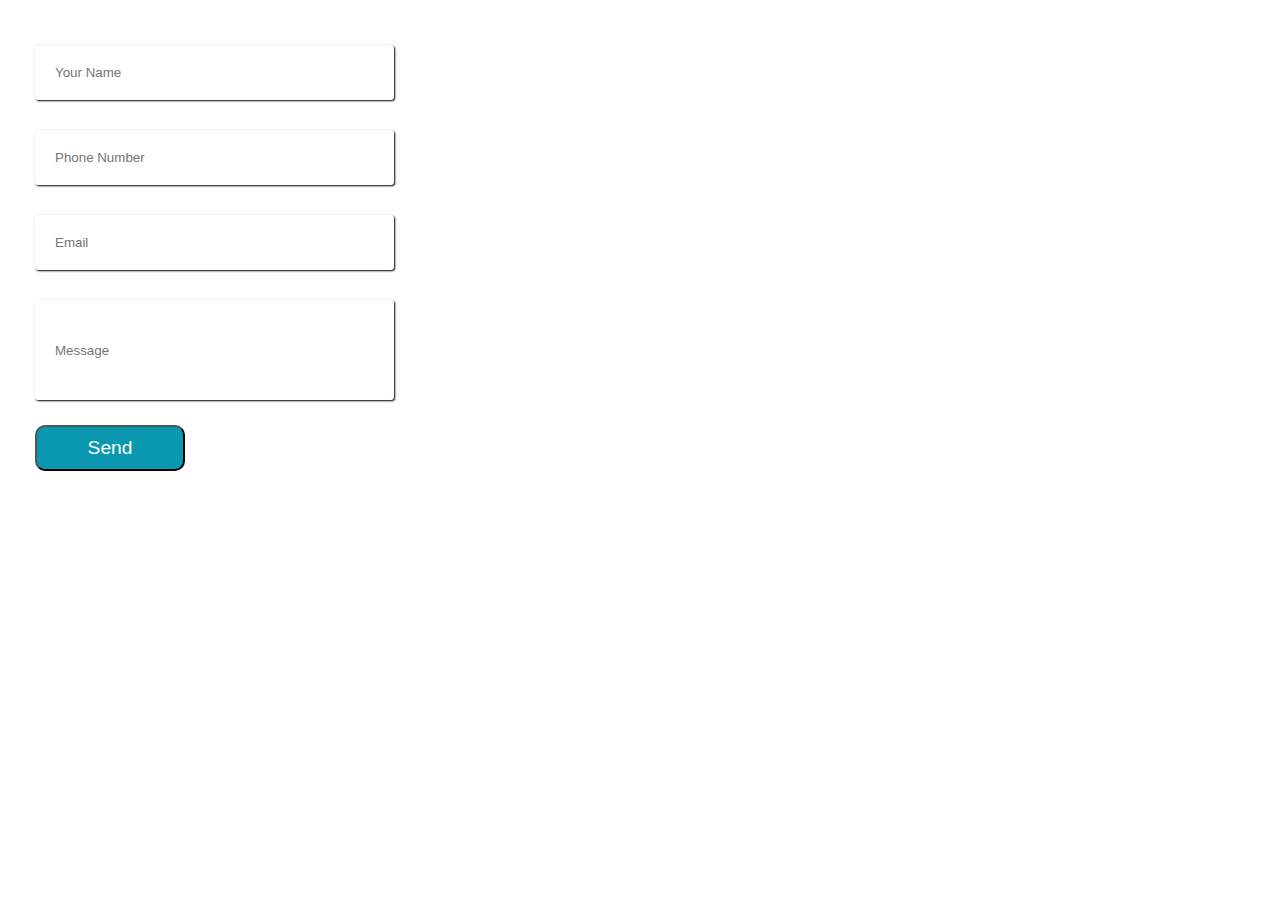
<file: map/index.htm>
<!DOCTYPE html>
<html lang="en">
<head>
    <meta charset="UTF-8">
    <meta name="viewport" content="width=device-width, initial-scale=1.0">
    <link rel="stylesheet" href="stylee.css">
    <title>Document</title>
</head>
<body>
    <main>
        <div class="content">
         <form>

            <input type="text" placeholder="Your Name">
            <input type="number" placeholder="Phone Number">
            <input type="email" placeholder="Email">
            <input class="txt" type="text" placeholder="Message">
            <button>Send</button>
        </form>
        <iframe src="https://www.google.com/maps/embed?pb=!1m18!1m12!1m3!1d3038.2182574847066!2d49.8052365751493!3d40.40401545641434!2m3!1f0!2f0!3f0!3m2!1i1024!2i768!4f13.1!3m3!1m2!1s0x40308776020cd219%3A0xcbf6784430f75f7f!2s20%20Yanvar!5e0!3m2!1saz!2saz!4v1718127294401!5m2!1saz!2saz"  allowfullscreen="" loading="lazy" referrerpolicy="no-referrer-when-downgrade"></iframe>
        </div>
    </main>
</body>
</html>
</file>
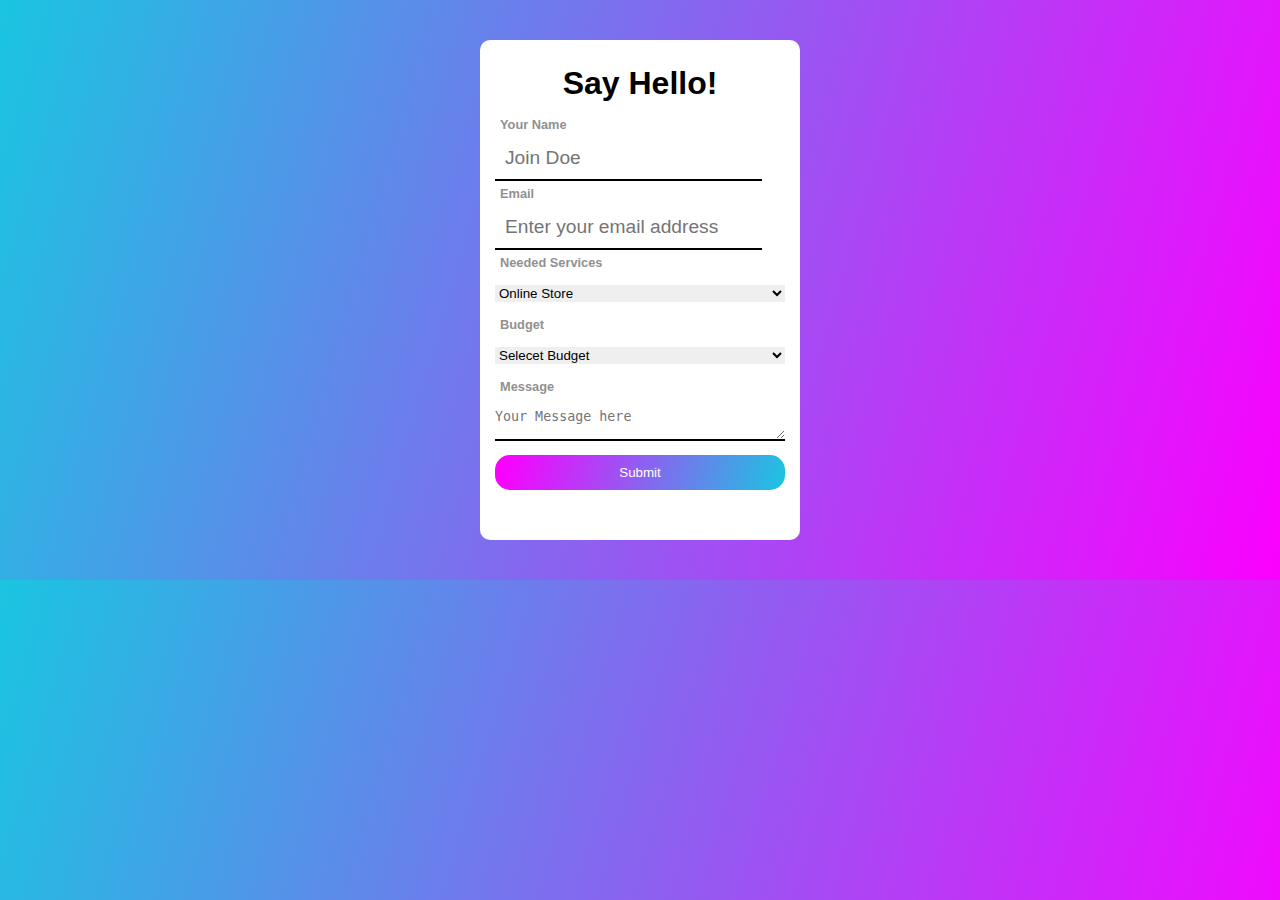
<file: task2/index.htm>
<!DOCTYPE html>
<html lang="en">
<head>
    <meta charset="UTF-8">
    <meta name="viewport" content="width=device-width, initial-scale=1.0">
    <link rel="stylesheet" href="task2.css">
    <link rel="stylesheet" href="https://cdnjs.cloudflare.com/ajax/libs/font-awesome/6.5.2/css/all.min.css" integrity="sha512-SnH5WK+bZxgPHs44uWIX+LLJAJ9/2PkPKZ5QiAj6Ta86w+fsb2TkcmfRyVX3pBnMFcV7oQPJkl9QevSCWr3W6A==" crossorigin="anonymous" referrerpolicy="no-referrer" />
    <title>Task 2</title>
</head>
<body>
    <main>
        <form class="card" >
        
            <h1>Say Hello!</h1>
            <p>Your Name</p>
            <input type="text" placeholder="Join Doe">
            <p>Email</p>
            <input type="text" placeholder="Enter your email address">
            <p>Needed Services</p>
            <select>
                <option>Online Store</option>
            </select>
            <p>Budget</p>
            <select>
                <option > Selecet Budget</option>
            </select>
            <p>Message</p>
            <textarea placeholder="Your Message here"></textarea>
            <button>Submit <i class="fa-solid fa-arrow-right"></i></button>
        
    </form>
    </main>
    
</body>
</html>
</file>
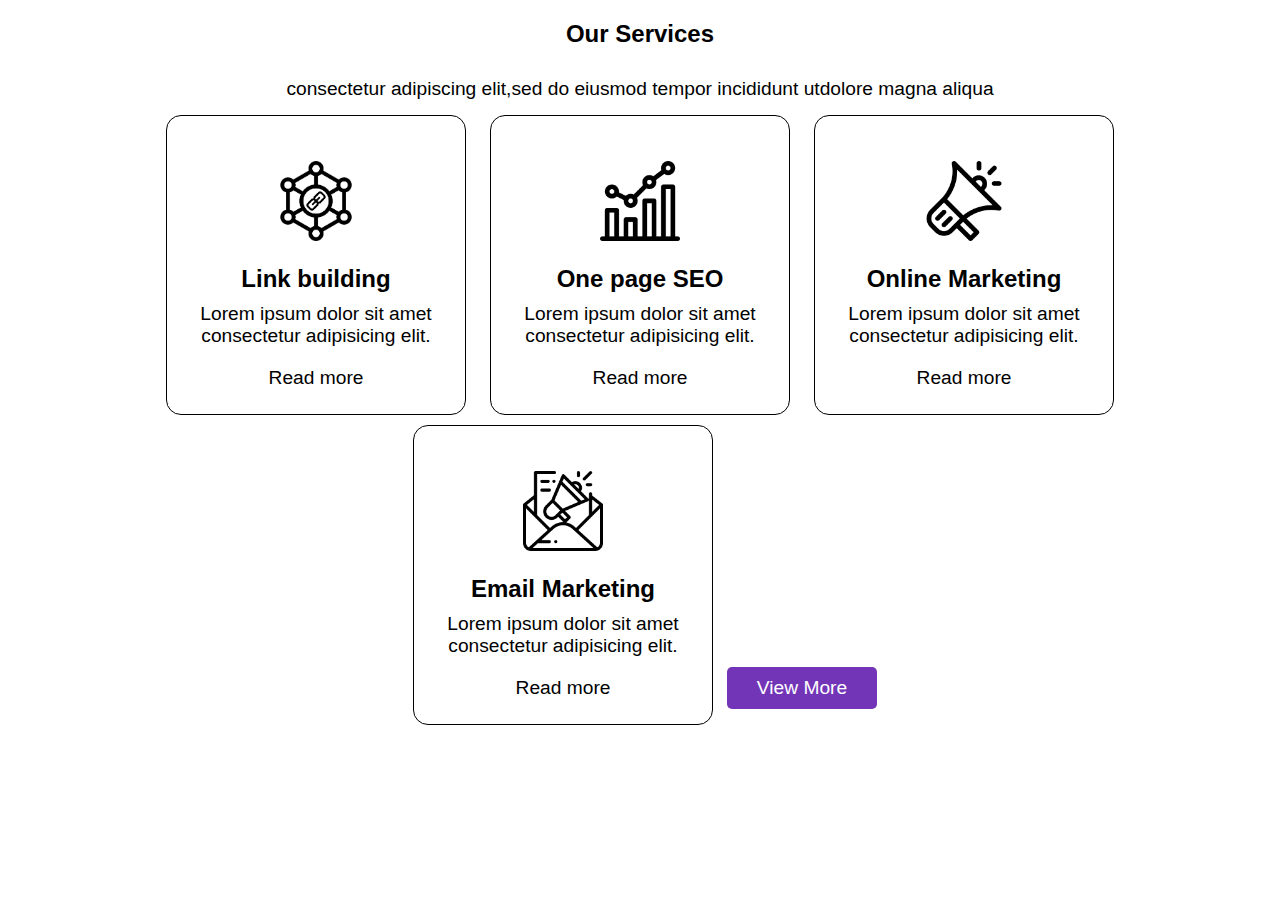
<file: task1/serviccardd.htm>
<!DOCTYPE html>
<html lang="en">
<head>
    <meta charset="UTF-8">
    <meta name="viewport" content="width=device-width, initial-scale=1.0">
    <link rel="stylesheet" href="srvcard.css">
    <link rel="stylesheet" href="https://cdnjs.cloudflare.com/ajax/libs/font-awesome/6.5.2/css/all.min.css" integrity="sha512-SnH5WK+bZxgPHs44uWIX+LLJAJ9/2PkPKZ5QiAj6Ta86w+fsb2TkcmfRyVX3pBnMFcV7oQPJkl9QevSCWr3W6A==" crossorigin="anonymous" referrerpolicy="no-referrer" />
    <title>Card</title>
</head>
<body>
    <main>
        <h2>Our Services</h2>
        <p class="pp">consectetur adipiscing elit,sed do eiusmod tempor incididunt utdolore magna aliqua</p>
        <div class="card1">
            <img src="img/link.png" alt="link">
            <h3>Link building</h3>
          <p class="p1">Lorem ipsum dolor sit amet consectetur adipisicing elit.</p>
          <p class="read"> Read more <i class="fa-solid fa-arrow-right"></i></p>
        </div>
        <div class="card1">
            <img src="img/seo.png" alt="link">
            <h3>One page SEO</h3>
          <p class="p1">Lorem ipsum dolor sit amet consectetur adipisicing elit.</p>
          <p class="read"> Read more <i class="fa-solid fa-arrow-right"></i></p>
        </div>
        <div class="card1">
            <img   src="img/xeber.png" alt="link">
            <h3>Online Marketing</h3>
          <p class="p1">Lorem ipsum dolor sit amet consectetur adipisicing elit.</p>
          <p class="read"> Read more <i class="fa-solid fa-arrow-right"></i></p>
        </div>
        <div class="card1">
            <img src="img/email.png" alt="link">
            <h3>Email Marketing</h3>
          <p class="p1">Lorem ipsum dolor sit amet consectetur adipisicing elit.</p>
          <p class="read"> Read more <i class="fa-solid fa-arrow-right"></i></p>
        </div>
        <button>View More</button>
    </main>
</body>
</html>
</file>
<file: map/stylee.css>
*{
    padding: 0;
    margin: 0;
    box-sizing: border-box;
    
}
body{
    text-align: center;
    background: #fff;

  
}

.content{
   
    text-align: center;
    display: flex;
    padding: 20px;
    
}
form{
    text-align: center;
    width: 400px;
    padding: 10px;
    margin:0 5px;
   
}
input{
    width: 100%;
    border: none;
    box-shadow: 1px 1px 2px black;
    border-radius: 3px 3px;
    padding: 20px;
    margin: 15px 0;
}
.txt{
    height: 100px;
}

iframe{
    width:900px;
    height: 400px;
    border: none;
    outline: none;
    margin:15px 0;
    
}
button{
    text-align: center;
    float: left;
    background: #0A98B0;
    color: white;
    bottom: none;
    outline: none;
    margin: 10px 0;
    border-radius: 10px;
    font-size:1.2em;
    font-family: Arial, Helvetica, sans-serif;
    padding: 10px;
    width: 150px;
}
</file>
<file: task2/task2.css>
*{
    padding: 0;
    margin: 0;
    box-sizing: border-box;
}
body{
    background: linear-gradient(106deg, rgba(26,197,225,1) 0%, rgba(251,0,255,1) 100%, rgba(172,6,175,1) 100%);
}
main{
    
    text-align: center;
    padding: 15px;
}
h1{
    text-align: center;
    font-family: Arial, Helvetica, sans-serif;
    font-weight: bold;
    padding: 10px;
}
.card{
    background: #Fff;
    margin: 25px 0;
    display: inline-block;
    text-align: left;
    width: 320px;
    border: none;
    padding: 15px;
    height: 500px;
    
    border-radius: 10px;
}
p{
    text-align: left;
    font-family: Arial, Helvetica, sans-serif;
    font-size: .8em;
    font-weight: bold;
    padding: 5px;
    color: rgb(145, 145, 145);
}
input{
    
        border: none;
        border-bottom: 2px solid black;
        padding: 10px;
        background: none;
        outline: none;
        color: black;
        font-size: 1.2rem;
      }

select {
    text-align: left;
    margin: 10px 0;
    border: none;
    width:100%;
    outline: none;
}
textarea{
    margin: 10px 0;
    width: 100%;
    outline: none;
    border: none;
    border-bottom: 2px solid black;
}
button{
    width: 100%;
    padding: 10px;
    border-radius: 15px 15px;
    border: none;
    color:#fff;
    background: linear-gradient(106deg, rgba(251,0,255,1) 3%, rgba(26,197,225,1) 100%, rgba(172,6,175,1) 100%);
}
</file>
<file: task1/srvcard.css>
*{
    padding: 0;
    margin: 0;
    box-sizing: border-box;
}
body{
}
main{
    text-align: center;
    margin: 0 0;
    padding: 0 0;
}
h2{
    text-align: center;
    font-family: Arial, Helvetica, sans-serif;
    padding: 10px;
    margin: 10px 0 ;
}

.p1{
    text-align: center;
    font-size: 1.2em;
    margin: 0 0;
    color: black;
   
}
.card1{
    margin: 5px 10px;
    display: inline-block;
    text-align: center;
    width: 300px;
    padding: 25px 0;
    height: 300px;
    border:1px solid black;
    border-radius: 15px ;
}
img{
    padding: 20px;
    margin-top: 30px 0;
    width: 120px;
    height:120px;
}

h3{
    font-family:Arial, Helvetica, sans-serif;
    font-weight: bold;
    font-size: 1.5em;
}
p{
    font-family: Arial, Helvetica, sans-serif;
    font-size: 1.2em;
    color: black;
    padding:10px;
    margin:0;
}
.read{
    font-family: Arial, Helvetica, sans-serif;
    font-size: 1.2em;
    color: black;
}
button{
    margin: 20px 0;
    background: #7235B7;
    color:white;
    font-family: Arial, Helvetica, sans-serif;
    font-size: 1.2em;
    width: 150px;
    border: 0px;
    padding: 10px;
    border-radius: 5px;
}
@media only screen and (min-width: 768px) {
    
}
</file>
